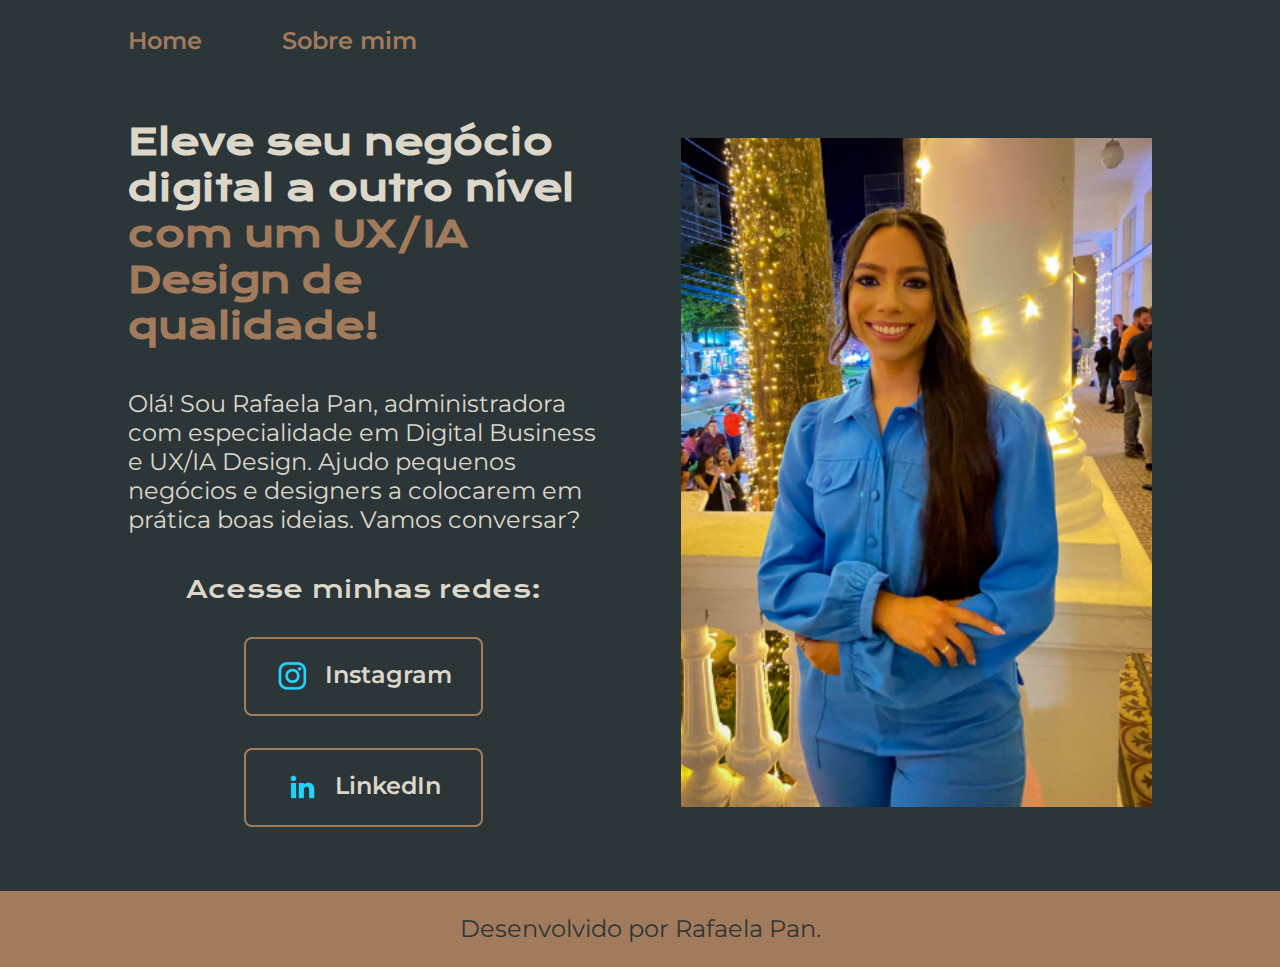
<file: index.html>
<!DOCTYPE html>
<html lang="pt-br">

<head>
    <meta charset="UTF-8">
    <meta http-equiv="X-UA-Compatible" content="IE=edge">
    <meta name="viewport" content="width=device-width, initial-scale=1.0">
    <title>Portfólio de apresentação</title>
    <link rel="stylesheet" href="style.css">
</head>

<body>
    <header class="cabecalho">
        <nav class="cabecalho__menu">
            <a class="cabecalho__menu__link" href="index.html">Home</a>
            <a class="cabecalho__menu__link" href="about.html">Sobre mim</a>
        </nav>
    </header>
    <main class="apresentacao">
        <section class="apresentacao__conteudo">
            <h1 class="apresentacao__conteudo__titulo"> Eleve seu negócio digital a outro nível <strong class="titulo-destaque">com um UX/IA Design de qualidade!</strong> </h1>
            <p class="apresentacao__conteudo__texto"> Olá! Sou Rafaela Pan, administradora com especialidade em Digital Business e UX/IA Design. Ajudo pequenos negócios e designers a colocarem em prática boas ideias. Vamos conversar?</p>
            <div class="apresentacao__links">
                <h2 class="apresentacao__links__subtitulo">Acesse minhas redes:</h2>
                <a class="apresentacao__links__navegacao" href="https://www.instagram.com/rafaelapan_/">
                    <img src="instagram.png">
                Instagram</a>
                <a class="apresentacao__links__navegacao" href="https://www.linkedin.com/in/rafaela-aparecida-pan-4b2420191/">
                    <img src="linkedin.png">
                LinkedIn</a>
            </div>
        </section>
        <img class="apresentacao__imagem" src=" imagem.png" alt="Foto da Rafaela Pan">
    </main>
    <footer class="rodape">
        <p>Desenvolvido por Rafaela Pan.</p>
    </footer>
</body>
</html>
</file>
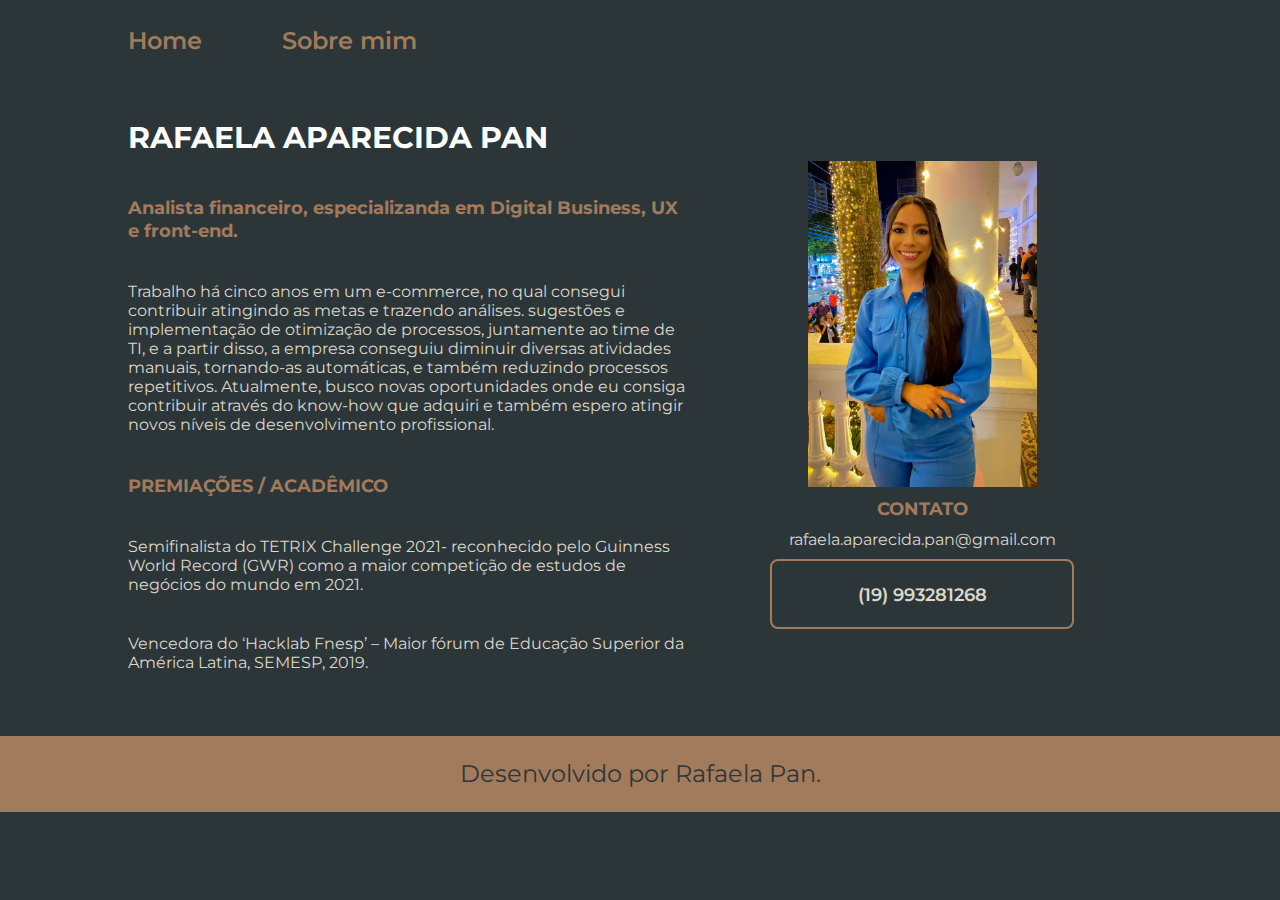
<file: about.html>
<!DOCTYPE html>
<html lang="pt-br">
<head>
	<meta charset="utf-8">
	<meta http-equiv="X-UA-Compatible" content="IE=edge">
	<meta name="viewport" content="width=device-width, initial-scale=1.0">
	<title>Sobre mim</title>
	<link rel="stylesheet" href="style.css">

</head>
<body>
	<header class="cabecalho">
		<nav class="cabecalho__menu">
            <a class="cabecalho__menu__link" href="index.html">Home</a>
            <a class="cabecalho__menu__link" href="about.html">Sobre mim</a>
        </nav>
	</header>

	<main class="apresentacao__curriculo">
		<section class="apresentacao__curriculo_secao">
			<h1 class="apresentacao__curriculo__nome">RAFAELA APARECIDA PAN</h1>
			<h2 class="apresentacao__curriculo__funcao">Analista financeiro, especializanda em Digital Business, UX e front-end.</h2>
				<p class="apresentacao__curriculo__paragrafo">Trabalho há cinco anos em um e-commerce, no qual consegui contribuir atingindo as metas e trazendo
análises. sugestões e implementação de otimização de processos, juntamente ao time de TI, e a partir
disso, a empresa conseguiu diminuir diversas atividades manuais, tornando-as automáticas, e também
reduzindo processos repetitivos. Atualmente, busco novas oportunidades onde eu consiga contribuir
através do know-how que adquiri e também espero atingir novos níveis de desenvolvimento profissional.</p>
			<h3 class="apresentacao__curriculo__subtitulo">PREMIAÇÕES / ACADÊMICO</h3>
				<p class="apresentacao__curriculo__paragrafo">Semifinalista do TETRIX Challenge 2021-
reconhecido pelo Guinness World Record
(GWR) como a maior competição de
estudos de negócios do mundo em 2021.</p>
				<p class="apresentacao__curriculo__paragrafo">Vencedora do ‘Hacklab Fnesp’ – Maior
fórum de Educação Superior da América
Latina, SEMESP, 2019.</p>
		</section>
		<section class="apresentacao__curriculo_secao__dois">
			<img class="apresentacao__imagem" src="imagem.png">
			<h4 class="apresentacao__curriculo__subtitulo">CONTATO</h4>
				<p class="apresentacao__curriculo__paragrafo">rafaela.aparecida.pan@gmail.com</p>
				<a class="apresentacao__curriculo__link" href="https://web.whatsapp.com/">(19) 993281268</a>
		</section>
	</main>
	<footer class="rodape">
        <p>Desenvolvido por Rafaela Pan.</p>
    </footer>
</body>
</file>
<file: style.css>
@import url('https://fonts.googleapis.com/css2?family=Krona+One&family=Montserrat:wght@400;600&display=swap');

:root {
	--cor-primaria: #2C3639;
	--cor-secundaria: #DCD7C9;
	--cor-terciaria: #A27B5C;
	--cor-hover: #3F4E4F;

	--fonte-primaria: 'Krona One', sans-serif;
	--fonte-secundaria: 'Montserrat', sans-serif;
}

* {
	margin: 0;
	padding: 0;
}

body {
	box-sizing: border-box;
	background-color: var(--cor-primaria);
	color: var(--cor-secundaria);
}

.cabecalho {
	padding: 2% 0% 0% 10% ;
}

.cabecalho__menu {
	display: flex;
	gap: 80px;
}

.cabecalho__menu__link {
	font-family: var(--fonte-secundaria);
	font-size: 1.5rem;
	font-weight: 600;
	color: var(--cor-terciaria);
	text-decoration: none;
}

.apresentacao {
	padding:5% 10%;
	display: flex;
	align-items: center;
	justify-content: space-between;
	gap: 82px;
}

.apresentacao__conteudo {
	width: 50%;
	display: flex;
	flex-direction: column;
	gap: 40px;
}

.apresentacao__conteudo__titulo {
	font-size: 2.25rem;
	font-family: var(--fonte-primaria);
}

.titulo-destaque {
	color: var(--cor-terciaria);
}

.apresentacao__conteudo__texto {
	font-size: 1.5rem;
	font-family: var(--fonte-secundaria);
}

.apresentacao__links__subtitulo {
	font-family: var(--fonte-primaria);
	font-weight: 400;
	font-size: 1.5rem;
}

.apresentacao__links {
	display: flex;
	flex-direction: column;
	align-items: center;
	justify-content: space-between;
	gap: 32px;
}

.apresentacao__links__navegacao {
	display: flex;
	justify-content: center;
	gap: 16px;
	border: 2px solid var(--cor-terciaria);
	width: 50%;
	text-align: center;
	border-radius: 8px;
	font-size: 1.5rem;
	font-weight: 600;
	padding: 21.5px 0;
	text-decoration: none;
	color: var(--cor-secundaria);
	font-family: var(--fonte-secundaria);
}

.apresentacao__links__link:hover {
	background-color: var(--cor-hover);

}

.apresentacao__imagem {
	width: 50%;
}

.rodape {
	padding: 23.64px;
	color: var(--cor-primaria);
	background-color: var(--cor-terciaria);
	text-align: center;
	font-family: var(--fonte-secundaria); 
	font-size: 1.5rem;
	font-weight: 400;
}

.apresentacao__curriculo {
	padding:5% 10%;
	display: flex;
	align-items: center;
	justify-content: space-between;
}

.apresentacao__curriculo__nome{
	font-size: 1.88rem;
	font-family: var(--fonte-secundaria);
	color: white;

}

.apresentacao__curriculo__funcao {
	font-size: 1.13rem;
	font-family: var(--fonte-secundaria);
	color: var(--cor-terciaria);
}

.apresentacao__curriculo__subtitulo {
	font-size: 1.13rem;
	font-family: var(--fonte-secundaria);
	color: var(--cor-terciaria);
	}

.apresentacao__curriculo__paragrafo {
	font-size: 1rem;
	font-family: var(--fonte-secundaria);
	color: var(--cor-secundaria);
}

.apresentacao__curriculo_secao {
	width: 615px;
	display: flex;
	flex-direction: column;
	justify-content: space-between;
	gap: 40px;
}

.apresentacao__curriculo_secao__dois {
	width: 500px;
	display: flex;
	align-items: center;
	justify-items: end;
	flex-direction: column;
	gap: 10px;
}

.apresentacao__curriculo__link {
	display: flex;
	justify-content: center;
	gap: 16px;
	border: 2px solid var(--cor-terciaria);
	width: 300px;
	text-align: center;
	border-radius: 8px;
	font-size: 1.13rem;
	font-weight: 600;
	padding: 21.5px 0;
	text-decoration: none;
	color: var(--cor-secundaria);
	font-family: var(--fonte-secundaria);
}

@media (max-width: 1200px) {

	.cabecalho{
		padding: 10%
	}

	.cabecalho__menu {
		justify-content: center;
	}

	.apresentacao {
		flex-direction: column-reverse;
		padding: 5%;
	}

	.apresentacao__conteudo {
		width: auto;
	}
}
</file>
